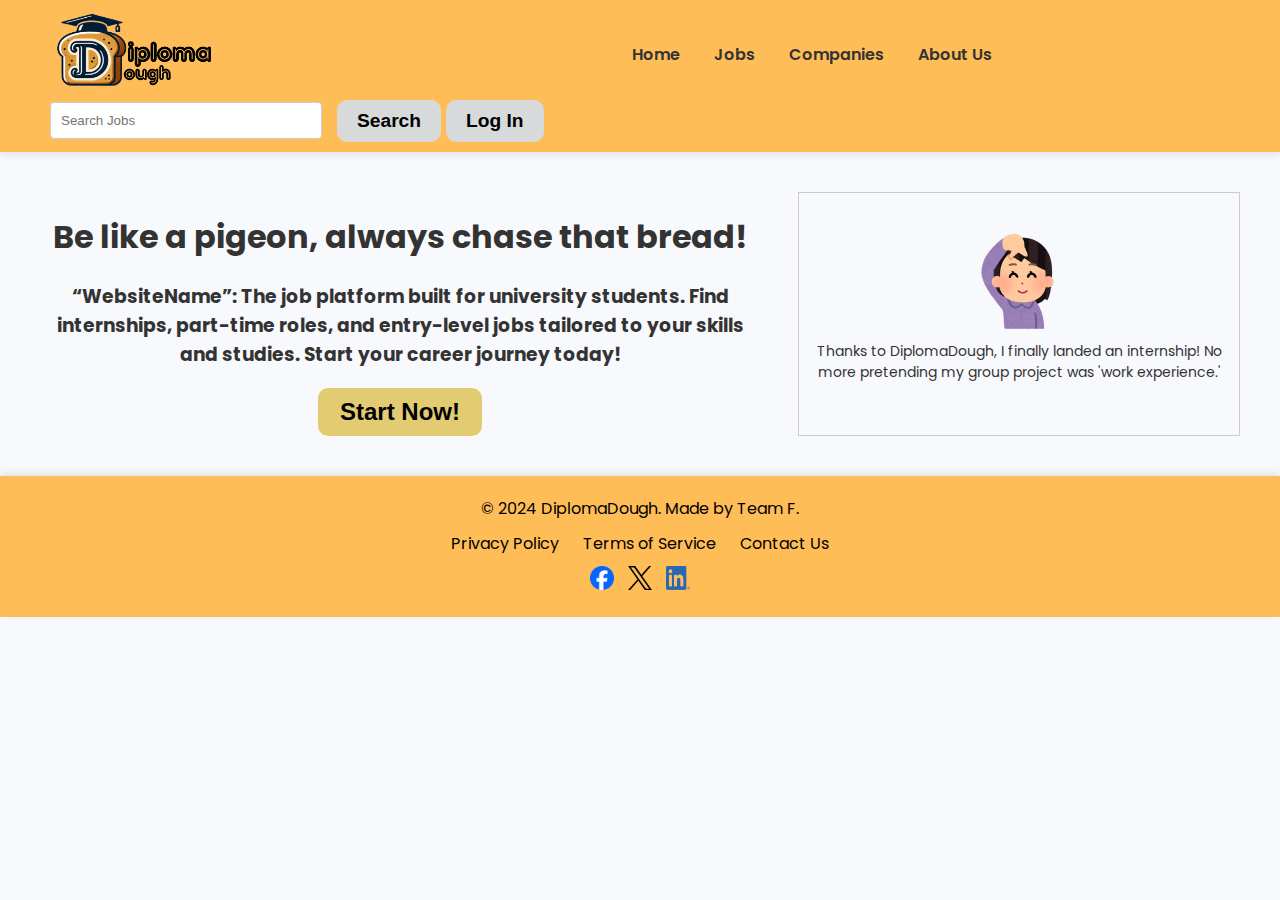
<file: PBL4Project2024f-main-2/index.html>
<!DOCTYPE html>
<html lang="en">
<head>
  <meta charset="UTF-8">
  <title>JobPortal - Job Listings</title>
  <link href="https://fonts.googleapis.com/css2?family=Poppins:wght@300;400;600&display=swap" rel="stylesheet">
  <link rel="stylesheet" href="CSS/jobs.css">
  <!-- header -->
</head>
<body>
  <header>
    <div class="logo">
      <a href="index.html"><img src="IMG/logo.png" alt="Logo"></a>
    </div>
    </div>
    <nav id="nav-menu">
      <ul class="nav-links">
        <li><a href="index.html">Home</a></li>
        <li><a href="jobs.html">Jobs</a></li>
        <li><a href="companies.html">Companies</a></li>
        <li><a href="aboutus.html">About Us</a></li>
      </ul>
    </nav>
    <div class="header-actions">
      <input type="text" id="search-input" placeholder="Search Jobs">
      <button class="search-btn" onclick="searchJobs()">Search</button>
      <a href="login.html"><button class="login-btn">Log In</button></a>
    </div>
    <div class="hamburger" onclick="toggleMenu()">
      <div></div>
      <div></div>
      <div></div>
    </div>
  </header>

  <!-- Main Content -->
  <link rel="stylesheet" href="CSS/index.css">
  <section class="main-content"> 
    <div class="main-content-wrapper"> 
      <div class="text-content"> 
        <h1>Be like a pigeon, always chase that bread!</h1> 
        <h3>“WebsiteName”: The job platform built for university students. Find internships, part-time roles, and entry-level jobs tailored to your skills and studies. Start your career journey today!</h3> 
        <button type="button" class="start-now-btn">Start Now!</button>
      </div> 
      <div class="image-content"> 
        <!-- Right side image here --> 
        <img src="images/index_people.png" alt="Example Image">
        <p class="testimonial">Thanks to DiplomaDough, I finally landed an internship! No more pretending my group project was 'work experience.'</p>
      </div> 
    </div> 
  </section>

  <!-- Footer -->
  <footer class="footer">
    <p>&copy; 2024 DiplomaDough. Made by Team F.</p>
    <ul class="footer-links">
      <li><a href="#">Privacy Policy</a></li>
      <li><a href="#">Terms of Service</a></li>
      <li><a href="#">Contact Us</a></li>
    </ul>
    <div class="social-media">
      <a href="#"><img src="images/facebook-icon.png" alt="Facebook"></a>
      <a href="#"><img src="images/twitter-icon.png" alt="Twitter"></a>
      <a href="#"><img src="images/linkedin-icon.png" alt="LinkedIn"></a>
    </div>
  </footer>

  <!-- Scripts -->
  <script src="JS/scripts.js"></script>
</body>
</html>
</file>
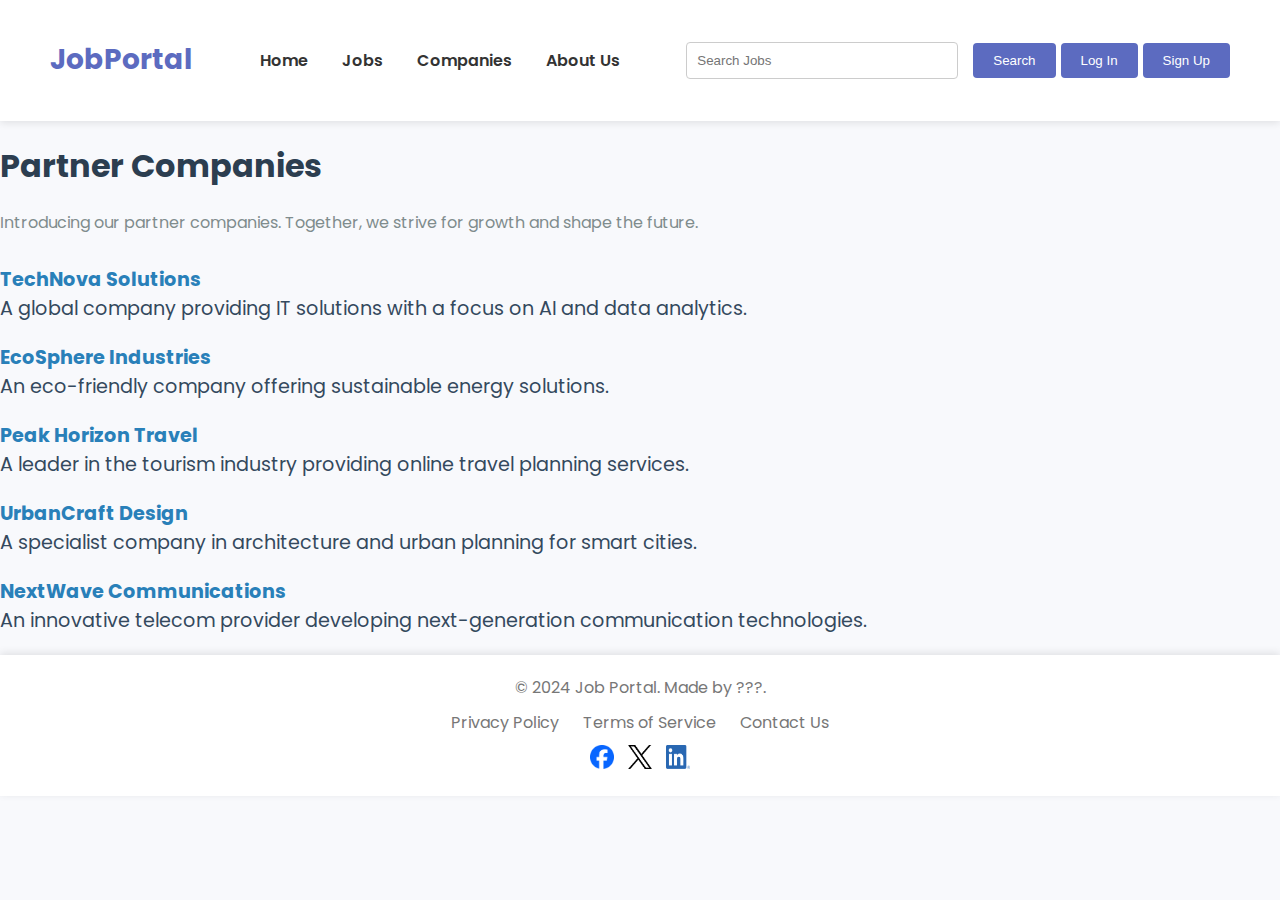
<file: companies.html>
<!DOCTYPE html>
<html lang="en">
<head>
  <meta charset="UTF-8">
  <title>JobPortal - Home</title>
  <link href="https://fonts.googleapis.com/css2?family=Poppins:wght@300;400;600&display=swap" rel="stylesheet">
  <link rel="stylesheet" href="CSS/styles.css">
</head>
<body>
  <!-- Header -->
  <header>
    <h1><a href="index.html">JobPortal</a></h1>
    <nav id="nav-menu">
      <ul class="nav-links">
        <li><a href="index.html">Home</a></li>
        <li><a href="jobs.html">Jobs</a></li>
        <li><a href="companies.html">Companies</a></li>
        <li><a href="aboutus.html">About Us</a></li>
      </ul>
    </nav>
    <div class="header-actions">
      <input type="text" id="search-input" placeholder="Search Jobs">
      <button class="search-btn" onclick="searchJobs()">Search</button>
      <a href="login.html"><button class="login-btn">Log In</button></a>
      <a href="signup.html"><button class="signup-btn">Sign Up</button></a>
    </div>
    <div class="hamburger" onclick="toggleMenu()">
      <div></div>
      <div></div>
      <div></div>
    </div>
  </header>

  <!-- Main Content -->
  <!DOCTYPE html>
<html lang="en">
<head>
    <meta charset="UTF-8">
    <meta name="viewport" content="width=device-width, initial-scale=1.0">
    <title>Partner Companies</title>
    <link rel="stylesheet" href="CSS/companies.css"> <!-- CSSファイルをリンク -->
</head>
<body>
    <h1>Partner Companies</h1>
    <p>Introducing our partner companies. Together, we strive for growth and shape the future.</p>
    <ul class="partner-list">
        <li class="partner-item"><strong>TechNova Solutions</strong><br>A global company providing IT solutions with a focus on AI and data analytics.</li>
        <li class="partner-item"><strong>EcoSphere Industries</strong><br>An eco-friendly company offering sustainable energy solutions.</li>
        <li class="partner-item"><strong>Peak Horizon Travel</strong><br>A leader in the tourism industry providing online travel planning services.</li>
        <li class="partner-item"><strong>UrbanCraft Design</strong><br>A specialist company in architecture and urban planning for smart cities.</li>
        <li class="partner-item"><strong>NextWave Communications</strong><br>An innovative telecom provider developing next-generation communication technologies.</li>
    </ul>
</body>
</html>
    <!-- Job cards will be inserted here by JavaScript -->
  </section>

  <!-- Footer -->
  <footer class="footer">
    <p>&copy; 2024 Job Portal. Made by ???.</p>
    <ul class="footer-links">
      <li><a href="#">Privacy Policy</a></li>
      <li><a href="#">Terms of Service</a></li>
      <li><a href="#">Contact Us</a></li>
    </ul>
    <div class="social-media">
      <a href="#"><img src="images/facebook-icon.png" alt="Facebook"></a>
      <a href="#"><img src="images/twitter-icon.png" alt="Twitter"></a>
      <a href="#"><img src="images/linkedin-icon.png" alt="LinkedIn"></a>
    </div>
  </footer>

  <!-- Scripts -->
  <script src="JS/scripts.js"></script>
</body>
</html>
</file>
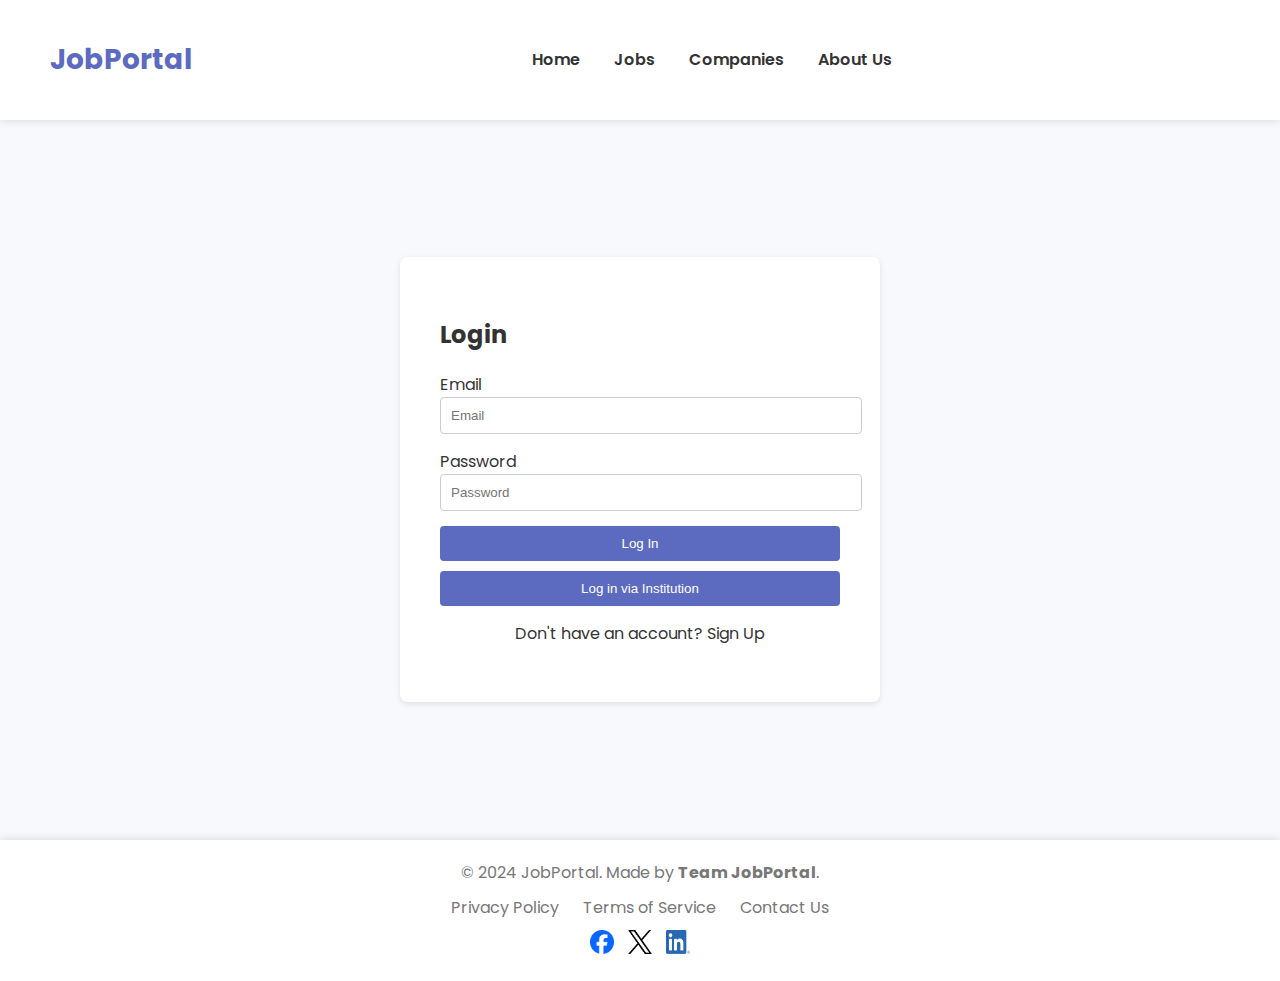
<file: login.html>
<!DOCTYPE html>
<html lang="en">
<head>
  <meta charset="UTF-8">
  <title>JobPortal - Login</title>
  <!-- Ensures proper rendering and touch zooming on mobile devices -->
  <meta name="viewport" content="width=device-width, initial-scale=1.0">
  <!-- Google Fonts -->
  <link
          href="https://fonts.googleapis.com/css2?family=Poppins:wght@300;400;600&display=swap"
          rel="stylesheet"
  >
  <!-- Main CSS -->
  <link rel="stylesheet" href="CSS/styles.css">

  <!-- Inline CSS snippet: You can move this into your .css file if desired -->
  <style>
    /* Add margin-top to the second button */
    .auth-form button + button {
      margin-top: 10px; /* Adjust as needed */
    }
  </style>
</head>
<body>
<!-- Header -->
<header>
  <h1><a href="index.html">JobPortal</a></h1>
  <nav id="nav-menu">
    <ul class="nav-links">
      <li><a href="index.html">Home</a></li>
      <li><a href="jobs.html">Jobs</a></li>
      <li><a href="companies.html">Companies</a></li>
      <li><a href="aboutus.html">About Us</a></li>
    </ul>
  </nav>
  <!-- Hamburger icon for mobile -->
  <div class="hamburger" onclick="toggleMenu()">
    <div></div>
    <div></div>
    <div></div>
  </div>
</header>

<!-- Main Content -->
<div class="auth-container">
  <form class="auth-form" onsubmit="return validateLoginForm()" aria-label="Login Form">
    <h2>Login</h2>

    <!-- Email Field -->
    <label for="login-email" class="visually-hidden">Email</label>
    <input
            type="email"
            id="login-email"
            name="email"
            placeholder="Email"
            required
            aria-required="true"
    >

    <!-- Password Field -->
    <label for="login-password" class="visually-hidden">Password</label>
    <input
            type="password"
            id="login-password"
            name="password"
            placeholder="Password"
            required
            aria-required="true"
    >

    <!-- Log In Button -->
    <button type="submit" class="auth-btn">Log In</button>

    <button
            type="button"
            class="auth-btn institution-btn"
            onclick="logInWithInstitution()"
    >
      Log in via Institution
    </button>

    <p>Don't have an account? <a href="signup.html">Sign Up</a></p>
  </form>
</div>

<!-- Footer -->
<footer class="footer">
  <p>&copy; 2024 JobPortal. Made by <strong>Team JobPortal</strong>.</p>
  <ul class="footer-links">
    <li><a href="#">Privacy Policy</a></li>
    <li><a href="#">Terms of Service</a></li>
    <li><a href="#">Contact Us</a></li>
  </ul>
  <div class="social-media">
    <a href="#"><img src="images/facebook-icon.png" alt="Facebook"></a>
    <a href="#"><img src="images/twitter-icon.png" alt="Twitter"></a>
    <a href="#"><img src="images/linkedin-icon.png" alt="LinkedIn"></a>
  </div>
</footer>

<!-- Scripts -->
<script src="JS/scripts.js"></script>
<script>
  // Example placeholder function:
  function signInWithInstitution() {
    alert('Redirecting to institution-based login (SSO, etc.).');
    // TODO: Replace with your real SSO / institution login process
  }
</script>
</body>
</html>
</file>
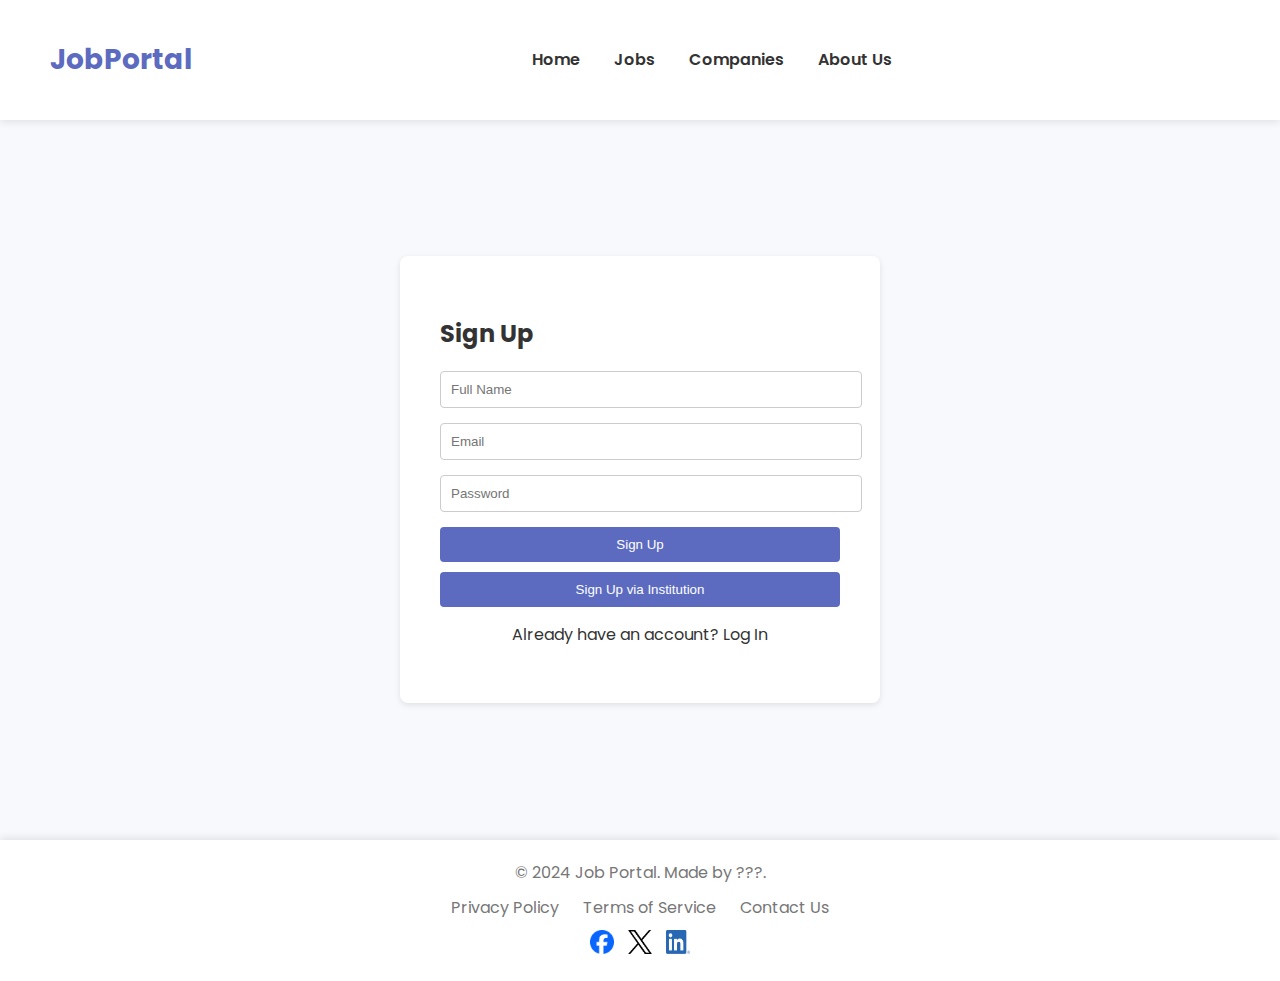
<file: signup.html>
<!DOCTYPE html>
<html lang="en">
<head>
  <meta charset="UTF-8">
  <title>JobPortal - Sign Up</title>
  <!-- Google Fonts -->
  <link
          href="https://fonts.googleapis.com/css2?family=Poppins:wght@300;400;600&display=swap"
          rel="stylesheet"
  >
  <!-- Main CSS -->
  <link rel="stylesheet" href="CSS/styles.css">

  <!-- Inline Style for extra button spacing; can be moved to styles.css -->
  <style>
    .auth-form button + button {
      margin-top: 10px; /* Add some spacing between the two buttons */
    }
  </style>
</head>
<body>
<!-- Header -->
<header>
  <h1><a href="index.html">JobPortal</a></h1>
  <nav id="nav-menu">
    <ul class="nav-links">
      <li><a href="index.html">Home</a></li>
      <li><a href="jobs.html">Jobs</a></li>
      <li><a href="companies.html">Companies</a></li>
      <li><a href="aboutus.html">About Us</a></li>
    </ul>
  </nav>
  <div class="hamburger" onclick="toggleMenu()">
    <div></div>
    <div></div>
    <div></div>
  </div>
</header>

<!-- Main Content -->
<div class="auth-container">
  <form class="auth-form" onsubmit="return validateSignupForm()" aria-label="Sign Up Form">
    <h2>Sign Up</h2>
    <input type="text" placeholder="Full Name" required>
    <input type="email" placeholder="Email" required>
    <input type="password" placeholder="Password" required>

    <!-- Standard Sign Up Button -->
    <button type="submit" class="auth-btn">Sign Up</button>

    <!-- NEW: Sign Up via Institution Button -->
    <button
            type="button"
            class="auth-btn institution-btn"
            onclick="signUpWithInstitution()"
    >
      Sign Up via Institution
    </button>

    <p>Already have an account? <a href="login.html">Log In</a></p>
  </form>
</div>

<!-- Footer -->
<footer class="footer">
  <p>&copy; 2024 Job Portal. Made by ???.</p>
  <ul class="footer-links">
    <li><a href="#">Privacy Policy</a></li>
    <li><a href="#">Terms of Service</a></li>
    <li><a href="#">Contact Us</a></li>
  </ul>
  <div class="social-media">
    <a href="#"><img src="images/facebook-icon.png" alt="Facebook"></a>
    <a href="#"><img src="images/twitter-icon.png" alt="Twitter"></a>
    <a href="#"><img src="images/linkedin-icon.png" alt="LinkedIn"></a>
  </div>
</footer>

<!-- Scripts -->
<script src="JS/scripts.js"></script>
<script>
  // Placeholder function. Replace with your institution-based logic.
  function signUpWithInstitution() {
    alert('Redirecting to institution-based signup process.');
    // For real usage, redirect or handle an SSO-based sign-up here.
  }
</script>
</body>
</html>
</file>
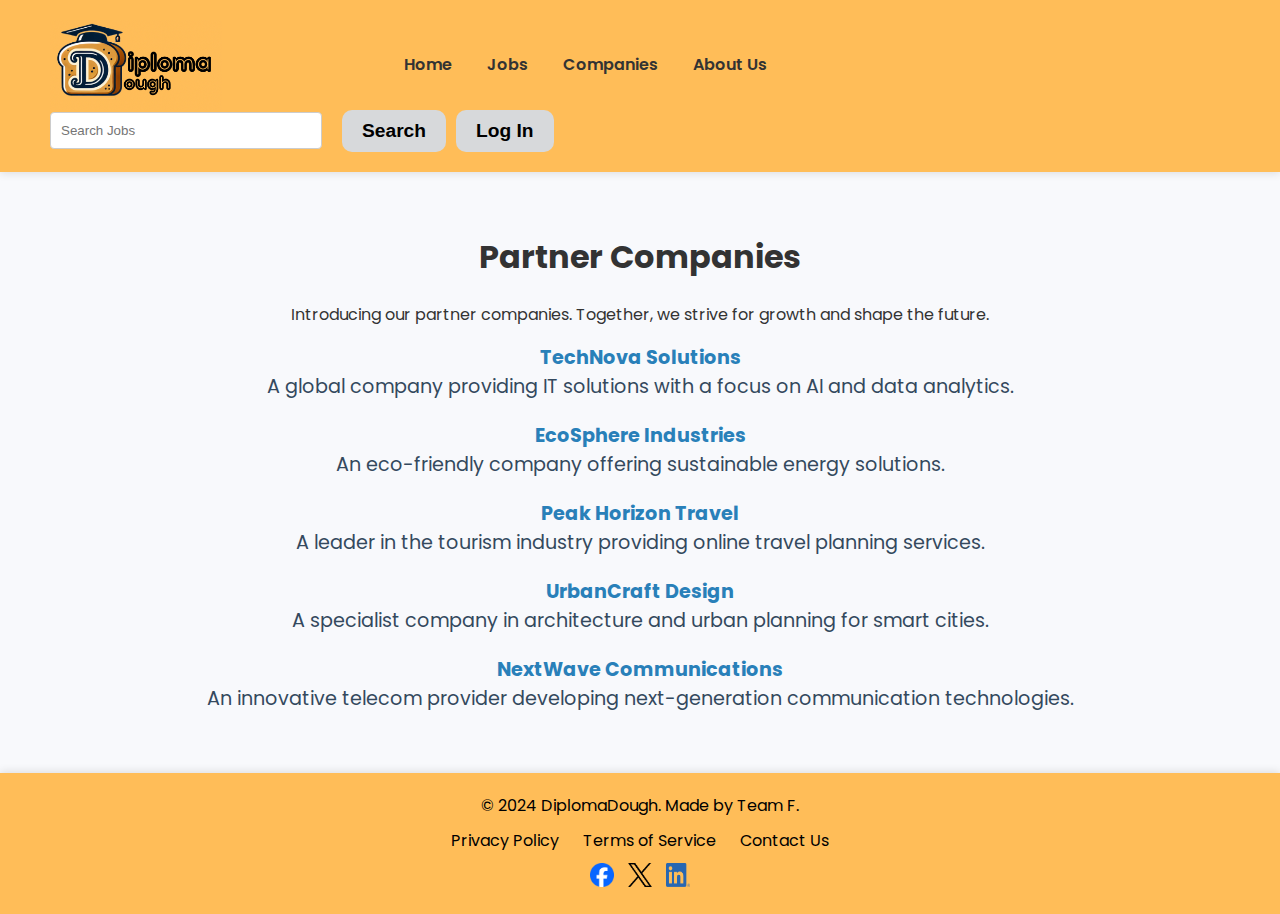
<file: PBL4Project2024f-main-2/companies.html>
<!DOCTYPE html>
<html lang="en">
<head>
  <meta charset="UTF-8">
  <title>JobPortal - Partner Companies</title>
  <link href="https://fonts.googleapis.com/css2?family=Poppins:wght@300;400;600&display=swap" rel="stylesheet">
  <link rel="stylesheet" href="CSS/companies.css">
</head>
<body>
  <header>
    <div class="logo">
      <a href="index.html"><img src="IMG/logo.png" alt="Logo"></a>
    </div>
    <nav id="nav-menu">
      <ul class="nav-links">
        <li><a href="index.html">Home</a></li>
        <li><a href="jobs.html">Jobs</a></li>
        <li><a href="companies.html">Companies</a></li>
        <li><a href="aboutus.html">About Us</a></li>
      </ul>
    </nav>
    <div class="header-actions">
      <input type="text" id="search-input" placeholder="Search Jobs">
      <button class="search-btn" onclick="searchJobs()">Search</button>
      <a href="login.html"><button class="login-btn">Log In</button></a>
    </div>
    <div class="hamburger" onclick="toggleMenu()">
      <div></div>
      <div></div>
      <div></div>
    </div>
  </header>

  <!-- Main Content -->
  <main>
    <h1>Partner Companies</h1>
    <p>Introducing our partner companies. Together, we strive for growth and shape the future.</p>
    <ul class="partner-list">
      <li class="partner-item"><strong>TechNova Solutions</strong><br>A global company providing IT solutions with a focus on AI and data analytics.</li>
      <li class="partner-item"><strong>EcoSphere Industries</strong><br>An eco-friendly company offering sustainable energy solutions.</li>
      <li class="partner-item"><strong>Peak Horizon Travel</strong><br>A leader in the tourism industry providing online travel planning services.</li>
      <li class="partner-item"><strong>UrbanCraft Design</strong><br>A specialist company in architecture and urban planning for smart cities.</li>
      <li class="partner-item"><strong>NextWave Communications</strong><br>An innovative telecom provider developing next-generation communication technologies.</li>
    </ul>
  </main>

  <!-- Footer -->
  <footer class="footer">
    <p>&copy; 2024 DiplomaDough. Made by Team F.</p>
    <ul class="footer-links">
      <li><a href="#">Privacy Policy</a></li>
      <li><a href="#">Terms of Service</a></li>
      <li><a href="#">Contact Us</a></li>
    </ul>
    <div class="social-media">
      <a href="#"><img src="images/facebook-icon.png" alt="Facebook"></a>
      <a href="#"><img src="images/twitter-icon.png" alt="Twitter"></a>
      <a href="#"><img src="images/linkedin-icon.png" alt="LinkedIn"></a>
    </div>
  </footer>

  <!-- Scripts -->
  <script src="JS/scripts.js"></script>
</body>
</html>
</file>
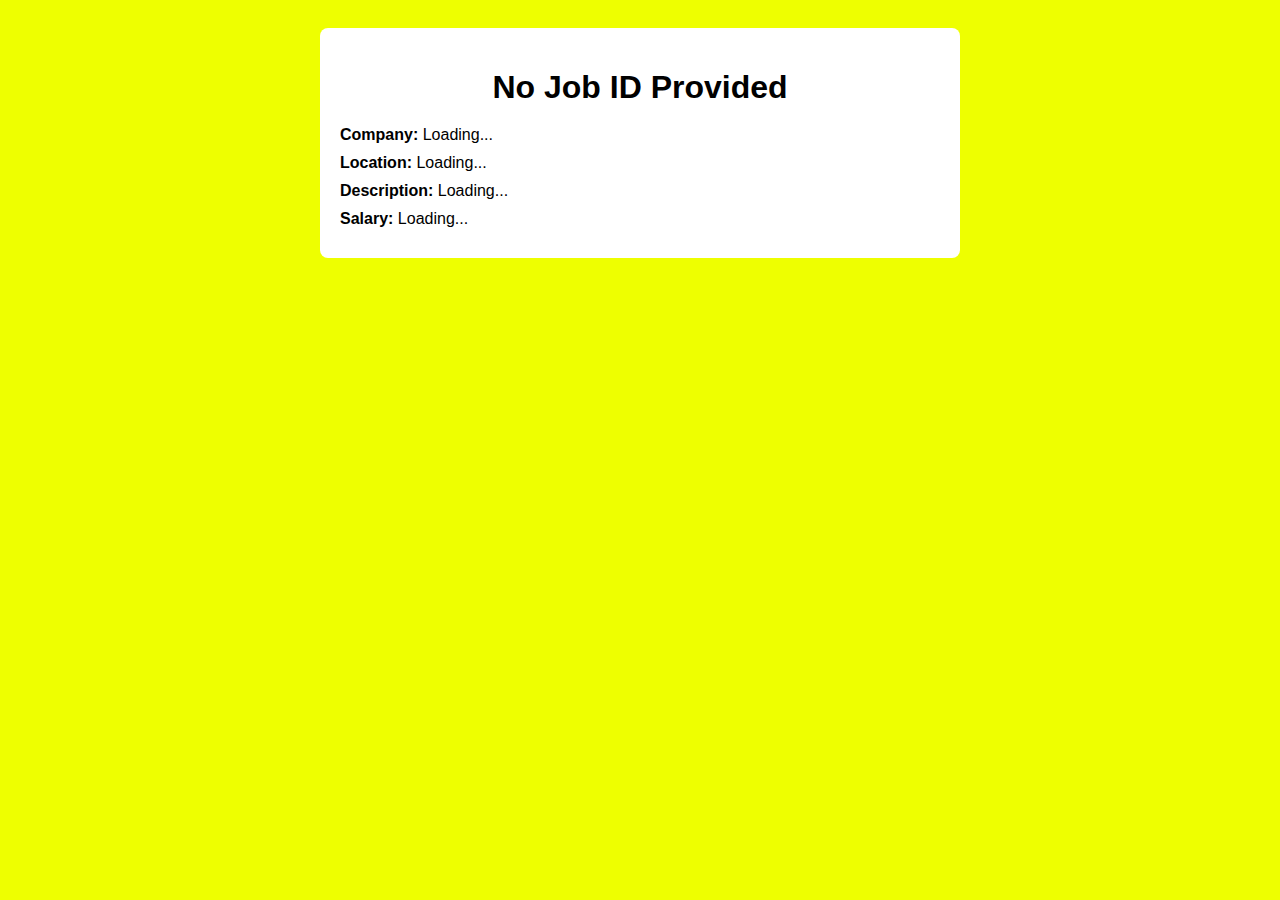
<file: PBL4Project2024f-main-2/job-details.html>
<!DOCTYPE html>
<html lang="en">
<head>
  <meta charset="UTF-8">
  <meta name="viewport" content="width=device-width, initial-scale=1.0">
  <title>Job Details</title>
  <style>
    body {
      font-family: 'Poppins', sans-serif;
      background-color: #eeff00;
      padding: 20px;
    }

    .job-details {
      background: #fff;
      padding: 20px;
      border-radius: 8px;
      max-width: 600px;
      margin: 0 auto;
    }

    h1 {
      text-align: center;
      margin-bottom: 20px;
    }

    .job-item {
      margin-bottom: 10px;
    }

    .label {
      font-weight: bold;
    }
  </style>
</head>
<body>
  <div class="job-details">
    <h1 id="jobTitle">Loading...</h1>
    <div class="job-item">
      <span class="label">Company:</span> <span id="company">Loading...</span>
    </div>
    <div class="job-item">
      <span class="label">Location:</span> <span id="location">Loading...</span>
    </div>
    <div class="job-item">
      <span class="label">Description:</span> <span id="description">Loading...</span>
    </div>
    <div class="job-item">
      <span class="label">Salary:</span> <span id="salary">Loading...</span>
    </div>
  </div>

  <script>
    // Placeholder job data
    const jobs = [
      { id: 1, title: "Web Developer", company: "Example Corp", location: "Remote", description: "Developing front-end for web apps.", salary: "$60,000 - $80,000" },
      { id: 2, title: "Graphic Designer", company: "Creative Inc", location: "New York", description: "Designing banners and marketing material.", salary: "$50,000 - $70,000" },
      { id: 3, title: "Data Analyst", company: "DataWorks", location: "San Francisco", description: "Analyzing complex datasets.", salary: "$70,000 - $90,000" }
    ];

    function getJobIdFromUrl() {
      const urlParams = new URLSearchParams(window.location.search);
      return urlParams.get('id');
    }

    function loadJobDetails() {
      const jobId = parseInt(getJobIdFromUrl(), 10);
      if (jobId) {
        const job = jobs.find(j => j.id === jobId);
        if (job) {
          document.getElementById('jobTitle').textContent = job.title;
          document.getElementById('company').textContent = job.company;
          document.getElementById('location').textContent = job.location;
          document.getElementById('description').textContent = job.description;
          document.getElementById('salary').textContent = job.salary;
        } else {
          document.getElementById('jobTitle').textContent = "Job Not Found";
        }
      } else {
        document.getElementById('jobTitle').textContent = "No Job ID Provided";
      }
    }

    // Run on page load
    window.onload = loadJobDetails;
  </script>
</body>
</html>
</file>
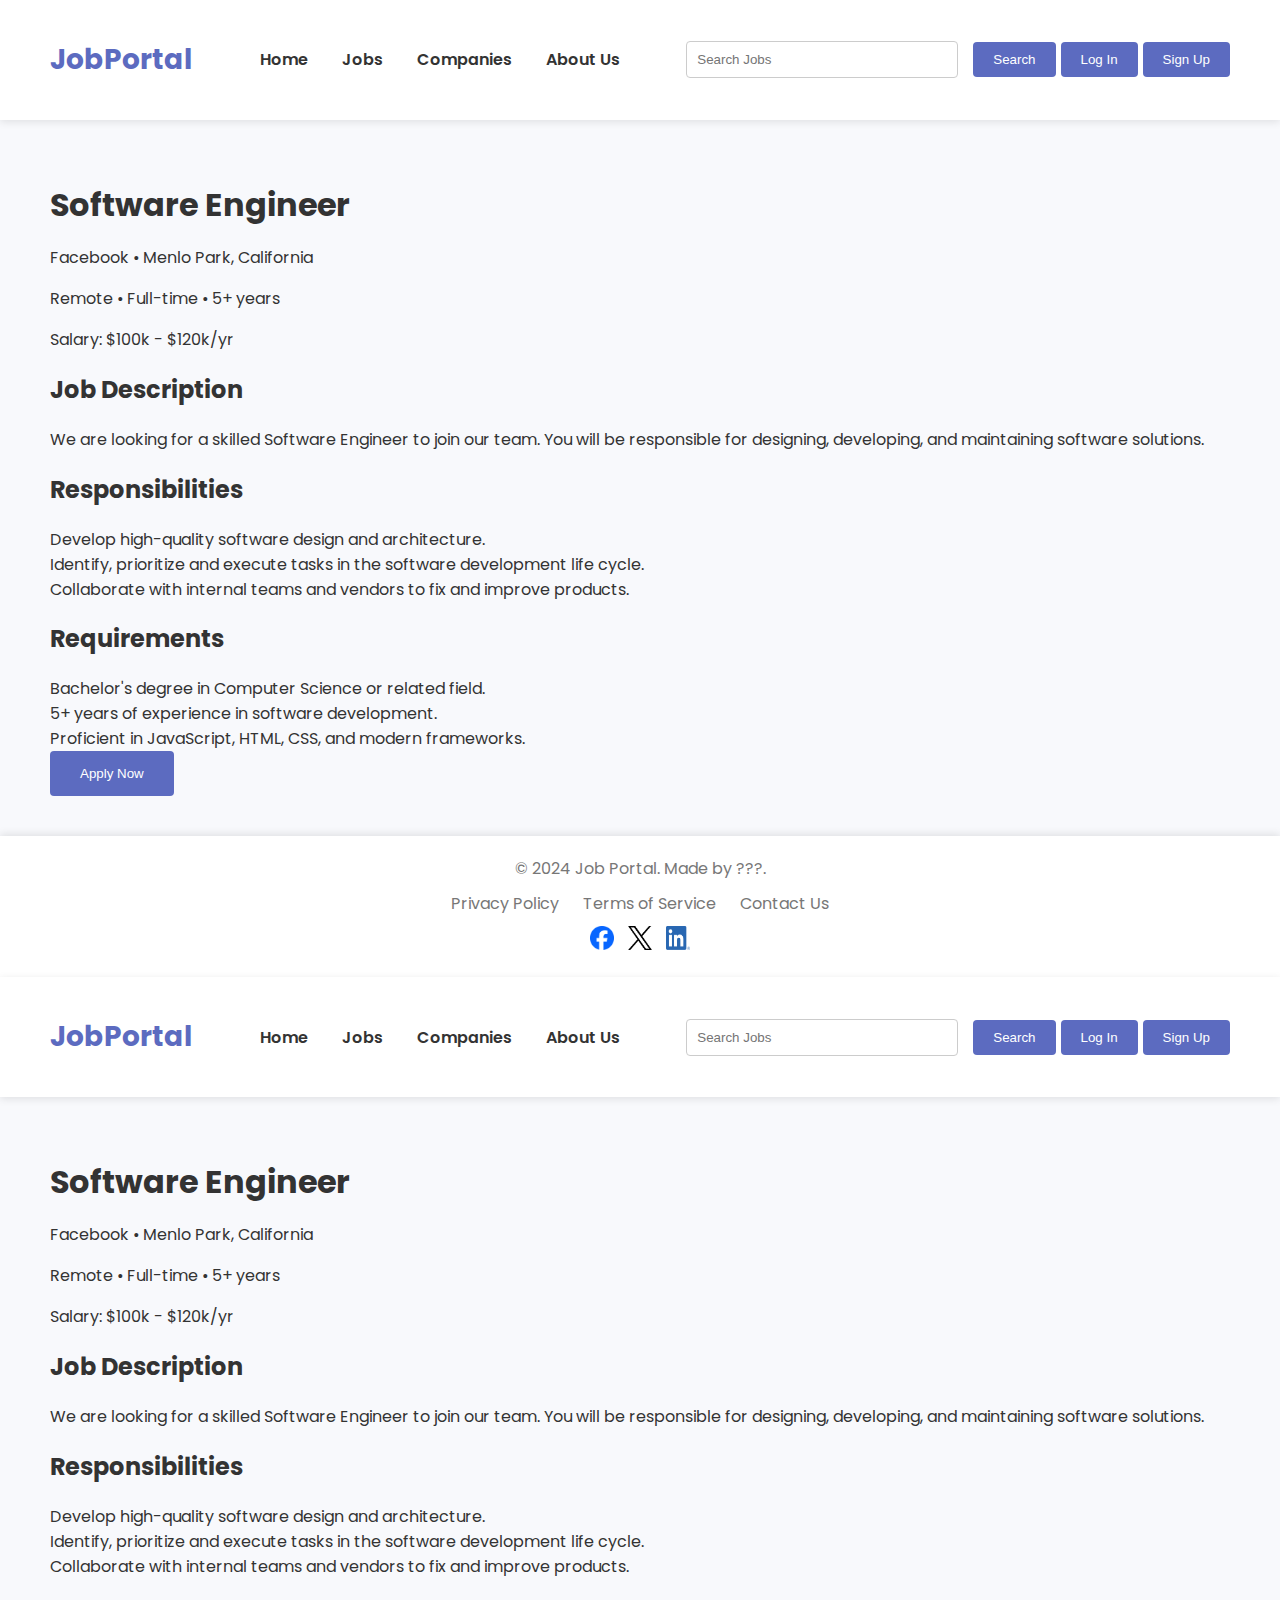
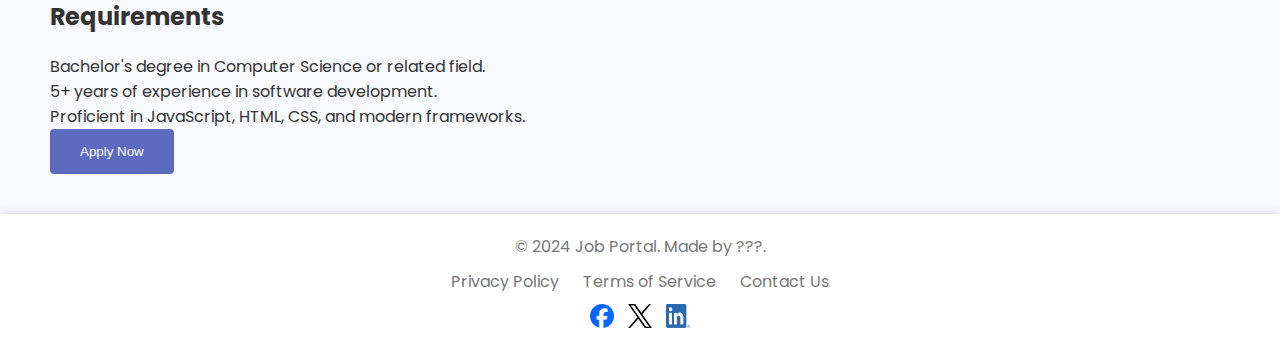
<file: PBL4Project2024f-main-2/job_details.html>
<!DOCTYPE html>
<html lang="en">
<head>
  <meta charset="UTF-8">
  <title>JobPortal - Job Details</title>
  <link href="https://fonts.googleapis.com/css2?family=Poppins:wght@300;400;600&display=swap" rel="stylesheet">
  <link rel="stylesheet" href="CSS/styles.css">
</head>
<body>
  <!-- Header -->
  <header>
    <h1><a href="index.html">JobPortal</a></h1>
    <nav id="nav-menu">
      <ul class="nav-links">
        <li><a href="index.html">Home</a></li>
        <li><a href="jobs.html">Jobs</a></li>
        <li><a href="companies.html">Companies</a></li>
        <li><a href="aboutus.html">About Us</a></li>
      </ul>
    </nav>
    <div class="header-actions">
      <input type="text" id="search-input" placeholder="Search Jobs">
      <button class="search-btn" onclick="searchJobs()">Search</button>
      <a href="login.html"><button class="login-btn">Log In</button></a>
      <a href="signup.html"><button class="signup-btn">Sign Up</button></a>
    </div>
    <div class="hamburger" onclick="toggleMenu()">
      <div></div>
      <div></div>
      <div></div>
    </div>
  </header>

  <!-- Main Content -->
  <section class="job-details">
    <h1>Software Engineer</h1>
    <p>Facebook • Menlo Park, California</p>
    <p>Remote • Full-time • 5+ years</p>
    <p>Salary: $100k - $120k/yr</p>
    <h2>Job Description</h2>
    <p>
      We are looking for a skilled Software Engineer to join our team. You will be responsible for designing, developing, and maintaining software solutions.
    </p>
    <h2>Responsibilities</h2>
    <ul>
      <li>Develop high-quality software design and architecture.</li>
      <li>Identify, prioritize and execute tasks in the software development life cycle.</li>
      <li>Collaborate with internal teams and vendors to fix and improve products.</li>
    </ul>
    <h2>Requirements</h2>
    <ul>
      <li>Bachelor's degree in Computer Science or related field.</li>
      <li>5+ years of experience in software development.</li>
      <li>Proficient in JavaScript, HTML, CSS, and modern frameworks.</li>
    </ul>
    <button class="apply-btn">Apply Now</button>
  </section>

  <!-- Footer -->
  <footer class="footer">
    <p>&copy; 2024 Job Portal. Made by ???.</p>
    <ul class="footer-links">
      <li><a href="#">Privacy Policy</a></li>
      <li><a href="#">Terms of Service</a></li>
      <li><a href="#">Contact Us</a></li>
    </ul>
    <div class="social-media">
      <a href="#"><img src="images/facebook-icon.png" alt="Facebook"></a>
      <a href="#"><img src="images/twitter-icon.png" alt="Twitter"></a>
      <a href="#"><img src="images/linkedin-icon.png" alt="LinkedIn"></a>
    </div>
  </footer>

  <!-- Scripts -->
  <script src="JS/scripts.js"></script>
</body>
</html>
<!DOCTYPE html>
<html lang="en">
<head>
  <meta charset="UTF-8">
  <title>JobPortal - Job Details</title>
  <link href="https://fonts.googleapis.com/css2?family=Poppins:wght@300;400;600&display=swap" rel="stylesheet">
  <link rel="stylesheet" href="CSS/styles.css">
</head>
<body>
  <!-- Header -->
  <header>
    <h1><a href="index.html">JobPortal</a></h1>
    <nav id="nav-menu">
      <ul class="nav-links">
        <li><a href="index.html">Home</a></li>
        <li><a href="jobs.html">Jobs</a></li>
        <li><a href="#">Companies</a></li>
        <li><a href="#">About Us</a></li>
      </ul>
    </nav>
    <div class="header-actions">
      <input type="text" id="search-input" placeholder="Search Jobs">
      <button class="search-btn" onclick="searchJobs()">Search</button>
      <a href="login.html"><button class="login-btn">Log In</button></a>
      <a href="signup.html"><button class="signup-btn">Sign Up</button></a>
    </div>
    <div class="hamburger" onclick="toggleMenu()">
      <div></div>
      <div></div>
      <div></div>
    </div>
  </header>

  <!-- Main Content -->
  <section class="job-details">
    <h1>Software Engineer</h1>
    <p>Facebook • Menlo Park, California</p>
    <p>Remote • Full-time • 5+ years</p>
    <p>Salary: $100k - $120k/yr</p>
    <h2>Job Description</h2>
    <p>
      We are looking for a skilled Software Engineer to join our team. You will be responsible for designing, developing, and maintaining software solutions.
    </p>
    <h2>Responsibilities</h2>
    <ul>
      <li>Develop high-quality software design and architecture.</li>
      <li>Identify, prioritize and execute tasks in the software development life cycle.</li>
      <li>Collaborate with internal teams and vendors to fix and improve products.</li>
    </ul>
    <h2>Requirements</h2>
    <ul>
      <li>Bachelor's degree in Computer Science or related field.</li>
      <li>5+ years of experience in software development.</li>
      <li>Proficient in JavaScript, HTML, CSS, and modern frameworks.</li>
    </ul>
    <button class="apply-btn">Apply Now</button>
  </section>

  <!-- Footer -->
  <footer class="footer">
    <p>&copy; 2024 Job Portal. Made by ???.</p>
    <ul class="footer-links">
      <li><a href="#">Privacy Policy</a></li>
      <li><a href="#">Terms of Service</a></li>
      <li><a href="#">Contact Us</a></li>
    </ul>
    <div class="social-media">
      <a href="#"><img src="images/facebook-icon.png" alt="Facebook"></a>
      <a href="#"><img src="images/twitter-icon.png" alt="Twitter"></a>
      <a href="#"><img src="images/linkedin-icon.png" alt="LinkedIn"></a>
    </div>
  </footer>

  <!-- Scripts -->
  <script src="JS/scripts.js"></script>
</body>
</html>
</file>
<file: PBL4Project2024f-main-2/CSS/jobs.css>
/* styles.css */

/* General Styles */
body {
    font-family: 'Poppins', sans-serif;
    background-color: #f8f9fc;
    margin: 0;
    padding: 0;
    color: #333;
  }
  
  a {
    text-decoration: none;
    color: inherit;
  }
  
  ul {
    list-style: none;
    padding: 0;
    margin: 0;
  }
  
  /* Header Styles */
  header {
    display: flex;
    align-items: center;
    justify-content: space-between;
    padding: 10px 50px;
    background-color: #ffbd58;
    flex-wrap: wrap;
    box-shadow: 0 2px 8px rgba(0, 0, 0, 0.1);
}

.logo img {
  width: 50%; 
  height: auto;
  margin-right: 10px; /* Add spacing between the logo and the header text */
  display: block;
}

.logo {
  display: flex;
  align-items: center;
}
  
  header h1 {
    font-size: 28px;
    color: #5c6bc0;
  }
  
  nav {
    flex-grow: 1;
    text-align: center;
  }
  
  .nav-links li {
    display: inline-block;
    margin: 0 15px;
  }
  
  .nav-links a {
    font-weight: 600;
    color: #333;
  }
  
  .header-actions {
    display: flex;
    align-items: center;
  }
  
  .header-actions input[type="text"] {
    padding: 10px;
    width: 250px;
    border: 1px solid #ccc;
    border-radius: 4px;
    margin-right: 10px;
  }
  
  .search-btn,
  .login-btn,
  .signup-btn {
    padding: 10px 20px;
    background-color: #d7d9db;
    color: black;
    font-weight: bold;
    font-size: larger;
    border: none;
    border-radius: 10px;
    cursor: pointer;
    margin-left: 5px;
  }
  
  .hamburger {
    display: none;
    flex-direction: column;
    cursor: pointer;
  }
  
  .hamburger div {
    width: 25px;
    height: 3px;
    background-color: #333;
    margin: 4px;
  }
  
  /* Job Listings Styles */
  .job-listings {
    display: grid;
    grid-template-columns: repeat(auto-fill, minmax(300px, 1fr));
    gap: 20px;
    padding: 20px 50px;
  }
  
  .job-card {
    display: flex;
    flex-direction: column;
    border: 1px solid #ddd;
    border-radius: 8px;
    overflow: hidden;
  }
  
  .job-top {
    background-color: #f6cd94; 
    color: black;
    padding: 20px;
  }
  
  .job-header {
    display: flex;
    align-items: center;
  }
  
  .job-logo {
    width: 40px;
    height: 40px;
    margin-right: 10px;
  }
  
  .job-top h2 {
    margin: 0;
    font-size: 1.5em;
  }
  
  .job-bottom {
    background-color: #f6f0e6; 
    padding: 10px;
    text-align: center;
  }
  
  .job-footer {
    background-color: #f6f0e6;
    padding: 10px;
    text-align: center;
    border-top: 1px solid #ddd;
    width: 100%;
    box-sizing: border-box;
  }
  
  .job-footer a {
    color: #5c6bc0;
    font-weight: bold;
    text-decoration: none;
  }
  
  .job-footer a:hover {
    color: rgb(138, 146, 255);
  }
  
  /* Job Details Styles */
  .job-details {
    padding: 40px 50px;
  }
  
  .job-details h1 {
    font-size: 32px;
    margin-bottom: 10px;
  }
  
  .job-details .apply-btn {
    padding: 15px 30px;
    background-color: #5c6bc0;
    color: white;
    border: none;
    border-radius: 4px;
    cursor: pointer;
  }
  
  /* Auth Form Styles */
  .auth-container {
    display: flex;
    justify-content: center;
    align-items: center;
    height: 80vh;
  }
  
  .auth-form {
    background-color: white;
    padding: 40px;
    border-radius: 8px;
    box-shadow: 0 2px 6px rgba(0, 0, 0, 0.1);
    width: 400px;
  }
  
  .auth-form h2 {
    margin-bottom: 20px;
  }
  
  .auth-form input {
    width: 100%;
    padding: 10px;
    margin-bottom: 15px;
    border: 1px solid #ccc;
    border-radius: 4px;
  }
  
  .auth-btn {
    width: 100%;
    padding: 10px;
    background-color: #5c6bc0;
    color: white;
    border: none;
    border-radius: 4px;
    cursor: pointer;
  }
  
  .auth-form p {
    text-align: center;
    margin-top: 15px;
  }
  
  /* Footer Styles */
  .footer {
    background-color: #ffbd58;
    text-align: center;
    padding: 20px 0;
    box-shadow: 0 -2px 8px rgba(0, 0, 0, 0.1);
  }
  
  .footer p {
    color: black;
    margin: 0;
  }
  
  .footer-links {
    margin-top: 10px;
  }
  
  .footer-links li {
    display: inline-block;
    margin: 0 10px;
  }
  
  .footer-links a {
    color: black;
  }
  
  .social-media {
    margin-top: 10px;
  }
  
  .social-media a {
    margin: 0 5px;
  }
  
  .social-media img {
    width: 24px;
    height: 24px;
  }
  
  /* Responsive Styles */
  @media (max-width: 768px) {
    header {
      flex-direction: column;
      align-items: flex-start;
    }
  
    .nav-links {
      display: none;
      flex-direction: column;
      width: 100%;
    }
  
    .nav-links li {
      margin: 10px 0;
    }
  
    .hamburger {
      display: flex;
    }
  
    .nav-links.active {
      display: flex;
    }
  
    .header-actions {
      flex-direction: column;
      align-items: flex-start;
    }
  
    .header-actions input[type="text"] {
      width: 100%;
      margin: 10px 0;
    }
  
    .job-listings {
      grid-template-columns: 1fr;
      padding: 20px;
    }
  }
  .job-tags {
    margin-top: 10px;
    display: flex;
    flex-wrap: wrap; /* Allows tags to wrap to the next line if they don't fit */
    gap: 8px; /* Adds spacing between tags */
  }
  
  .job-tag {
    display: inline-block;
    background-color: #f0f0f0;
    color: #333;
    border-radius: 8px; /* Rounded edges */
    padding: 8px 12px; /* Padding inside the square */
    font-size: 0.9em;
    text-align: center; /* Centers text inside the square */
    box-shadow: 0 2px 4px rgba(0, 0, 0, 0.1); /* Optional shadow for depth */
  }
  .job-header {
    display: flex;
    align-items: center;
    gap: 12px; /* Space between logo and title */
    margin-bottom: 10px;
  }
  
  .job-logo {
    width: 50px;
    height: 50px;
    object-fit: cover; /* Ensures the logo fits well inside the square */
    border-radius: 8px; /* Optional: Adds a subtle rounding to the logo */
  }
  .salary {
    display: inline-block;
    background-color: #e0f7fa; /* Light blue background */
    color: #00796b; /* Teal text color */
    border-radius: 8px; /* Rounded edges */
    padding: 8px 12px; /* Inner spacing */
    font-size: 1em;
    font-weight: bold; /* Emphasize salary */
    margin: 10px 0; /* Space around the salary box */
    box-shadow: 0 2px 4px rgba(0, 0, 0, 0.1); /* Optional shadow for depth */
  }
</file>
<file: PBL4Project2024f-main-2/CSS/index.css>
/* styles.css */

/* General Styles */
body {
    font-family: 'Poppins', sans-serif;
    background-color: #f8f9fc;
    margin: 0;
    padding: 0;
    color: #333;
  }
  
  a {
    text-decoration: none;
    color: inherit;
  }
  
  ul {
    list-style: none;
    padding: 0;
    margin: 0;
  }
  /* Main Content Styles */
  .main-content {
    padding: 40px;
    text-align: center;
  }
  
  .main-content-wrapper {
    display: flex;
    justify-content: space-between;
  }
  
  .text-content {
    width: 60%;
  }
  
  .image-content {
    width: 35%;
    border: 1px solid #ccc;
    height: 200px;
  }
  
   /* Header Styles */
   header {
    display: flex;
    align-items: center;
    justify-content: space-between;
    padding: 10px 50px;
    background-color: #ffbd58;
    flex-wrap: wrap;
    box-shadow: 0 2px 8px rgba(0, 0, 0, 0.1);
}

.logo img {
  width: 50%; 
  height: auto;
  margin-right: 10px; /* Add spacing between the logo and the header text */
  display: block;
}

.logo {
  display: flex;
  align-items: center;
}
  
  header h1 {
    font-size: 28px;
    color: #5c6bc0;
  }
  
  nav {
    flex-grow: 1;
    text-align: center;
  }
  
  .nav-links li {
    display: inline-block;
    margin: 0 15px;
  }
  
  .nav-links a {
    font-weight: 600;
    color: #333;
  }
  
  .header-actions {
    display: flex;
    align-items: center;
  }
  
  .header-actions input[type="text"] {
    padding: 10px;
    width: 250px;
    border: 1px solid #ccc;
    border-radius: 4px;
    margin-right: 10px;
  }
  
  .search-btn,
  .login-btn,
  .signup-btn {
    padding: 10px 20px;
    background-color: #d7d9db;
    color: black;
    font-weight: bold;
    font-size: larger;
    border: none;
    border-radius: 10px;
    cursor: pointer;
    margin-left: 5px;
  }
  
  .hamburger {
    display: none;
    flex-direction: column;
    cursor: pointer;
  }
  
  .hamburger div {
    width: 25px;
    height: 3px;
    background-color: #333;
    margin: 4px;
  }
  
 
  /* Footer Styles */
  .footer {
    background-color: #ffbd58;
    text-align: center;
    padding: 20px 0;
    box-shadow: 0 -2px 8px rgba(0, 0, 0, 0.1);
  }
  
  .footer p {
    color: black;
    margin: 0;
  }
  
  .footer-links {
    margin-top: 10px;
  }
  
  .footer-links li {
    display: inline-block;
    margin: 0 10px;
  }
  
  .footer-links a {
    color: black;
  }
  
  .social-media {
    margin-top: 10px;
  }
  
  .social-media a {
    margin: 0 5px;
  }
  
  .social-media img {
    width: 24px;
    height: 24px;
  }
/* Start Now! ボタンのスタイル */ 
  .start-now-btn { 
    padding: 10px 22px; /* ボタンのサイズを大きく */ 
    background-color: #e3cb72; /* オレンジ色に変更 */ 
    color: black; 
    font-weight: bold; 
    font-size: 1.5em; 
    border: none; 
    border-radius: 10px; 
    cursor: pointer; 
    transition: background-color 0.3s ease, 
    transform 0.3s ease; /* トランジション効果を追加 */ 
} 
/* ホバー時の効果 */ 
  .start-now-btn:hover { 
    background-color: #e3cb72; /* ホバー時の色を変更 */ 
    transform: scale(1.05); /* ボタンを少し拡大 */ 
}

/* Image Content Styles */ 
.image-content { 
    width: 35%; 
    border: 1px solid #ccc; 
    height: auto; /* 画像の高さを自動調整 */ 
    display: flex; 
    flex-direction: column; 
    justify-content: center; 
    align-items: center; 
    padding: 10px; /* パディングを追加して見栄えを良くする */ 
} 
.image-content img { 
    max-width: 100%; /* 画像の幅を親要素に合わせる */ 
    height: auto; /* 画像の高さを自動調整 */ 
    border-radius: 10px; /* 画像の角を丸くする（オプション） */ 
} 
.testimonial { 
    margin-top: 10px; 
    font-size: 14px; 
    color: #333; 
    text-align: center; 
}
</file>
<file: CSS/styles.css>
/* styles.css */

/* General Styles */
body {
  font-family: 'Poppins', sans-serif;
  background-color: #f8f9fc;
  margin: 0;
  padding: 0;
  color: #333;
}

a {
  text-decoration: none;
  color: inherit;
}

ul {
  list-style: none;
  padding: 0;
  margin: 0;
}

/* Header Styles */
header {
  background-color: #fff;
  padding: 20px 50px;
  display: flex;
  justify-content: space-between;
  align-items: center;
  flex-wrap: wrap;
  box-shadow: 0 2px 8px rgba(0, 0, 0, 0.1);
}

header h1 {
  font-size: 28px;
  color: #5c6bc0;
}

nav {
  flex-grow: 1;
  text-align: center;
}

.nav-links li {
  display: inline-block;
  margin: 0 15px;
}

.nav-links a {
  font-weight: 600;
  color: #333;
}

.header-actions {
  display: flex;
  align-items: center;
}

.header-actions input[type="text"] {
  padding: 10px;
  width: 250px;
  border: 1px solid #ccc;
  border-radius: 4px;
  margin-right: 10px;
}

.search-btn,
.login-btn,
.signup-btn {
  padding: 10px 20px;
  background-color: #5c6bc0;
  color: white;
  border: none;
  border-radius: 4px;
  cursor: pointer;
  margin-left: 5px;
}

.hamburger {
  display: none;
  flex-direction: column;
  cursor: pointer;
}

.hamburger div {
  width: 25px;
  height: 3px;
  background-color: #333;
  margin: 4px;
}

/* Job Listings Styles */
.job-listings {
  display: grid;
  grid-template-columns: repeat(auto-fill, minmax(300px, 1fr));
  gap: 20px;
  padding: 20px 50px;
}

.job-card {
  background-color: white;
  border-radius: 8px;
  padding: 15px;
  box-shadow: 0 2px 6px rgba(0, 0, 0, 0.1);
}

.job-card h2 {
  font-size: 18px;
  color: #333;
  margin: 0;
}

.job-card p {
  margin: 10px 0;
  color: #777;
}

.job-card a {
  display: inline-block;
  margin-top: 10px;
  color: #5c6bc0;
  font-weight: 600;
}

/* Job Details Styles */
.job-details {
  padding: 40px 50px;
}

.job-details h1 {
  font-size: 32px;
  margin-bottom: 10px;
}

.job-details .apply-btn {
  padding: 15px 30px;
  background-color: #5c6bc0;
  color: white;
  border: none;
  border-radius: 4px;
  cursor: pointer;
}

/* Auth Form Styles */
.auth-container {
  display: flex;
  justify-content: center;
  align-items: center;
  height: 80vh;
}

.auth-form {
  background-color: white;
  padding: 40px;
  border-radius: 8px;
  box-shadow: 0 2px 6px rgba(0, 0, 0, 0.1);
  width: 400px;
}

.auth-form h2 {
  margin-bottom: 20px;
}

.auth-form input {
  width: 100%;
  padding: 10px;
  margin-bottom: 15px;
  border: 1px solid #ccc;
  border-radius: 4px;
}

.auth-btn {
  width: 100%;
  padding: 10px;
  background-color: #5c6bc0;
  color: white;
  border: none;
  border-radius: 4px;
  cursor: pointer;
}

.auth-form p {
  text-align: center;
  margin-top: 15px;
}

/* Footer Styles */
.footer {
  background-color: #fff;
  text-align: center;
  padding: 20px 0;
  box-shadow: 0 -2px 8px rgba(0, 0, 0, 0.1);
}

.footer p {
  color: #777;
  margin: 0;
}

.footer-links {
  margin-top: 10px;
}

.footer-links li {
  display: inline-block;
  margin: 0 10px;
}

.footer-links a {
  color: #777;
}

.social-media {
  margin-top: 10px;
}

.social-media a {
  margin: 0 5px;
}

.social-media img {
  width: 24px;
  height: 24px;
}

/* Responsive Styles */
@media (max-width: 768px) {
  header {
    flex-direction: column;
    align-items: flex-start;
  }

  .nav-links {
    display: none;
    flex-direction: column;
    width: 100%;
  }

  .nav-links li {
    margin: 10px 0;
  }

  .hamburger {
    display: flex;
  }

  .nav-links.active {
    display: flex;
  }

  .header-actions {
    flex-direction: column;
    align-items: flex-start;
  }

  .header-actions input[type="text"] {
    width: 100%;
    margin: 10px 0;
  }

  .job-listings {
    grid-template-columns: 1fr;
    padding: 20px;
  }
}
</file>
<file: CSS/companies.css>
/* Centering the text in the main content */
main {
    text-align: center; /* Centers all text inside the main element */
    padding: 20px; /* Adds some padding around the content */
    color: #333; /* Set default text color */
    display: flex; /* Use flexbox for centering */
    flex-direction: column; /* Stack the elements vertically */
    align-items: center; /* Center all items horizontally */
    justify-content: center; /* Center all items vertically */
    height: 100vh; /* Full viewport height */
  }
  
  h1 {
    margin-bottom: 20px; /* Adds space below the heading */
    color: #2c3e50; /* Darker color for the main heading */
  }
  
  p {
    margin-bottom: 30px; /* Adds space below the paragraph */
    color: #7f8c8d; /* Lighter color for the description text */
  }
  
  .partner-list {
    list-style-type: none; /* Removes default list styling */
    padding: 0; /* Removes default padding */
    margin: 0; /* Removes default margin */
  }
  
  .partner-item {
    margin-bottom: 20px; /* Adds space between list items */
    font-size: 1.2em; /* Slightly larger font for readability */
    color: #34495e; /* Custom color for the company names */
  }
  
  .partner-item strong {
    color: #2980b9; /* Blue color for the company names */
  }
</file>
<file: PBL4Project2024f-main-2/CSS/companies.css>
/* General Styles */
body {
  font-family: 'Poppins', sans-serif;
  background-color: #f8f9fc;
  margin: 0;
  padding: 0;
  color: #333;
}

a {
  text-decoration: none;
  color: inherit;
}

ul {
  list-style: none;
  padding: 0;
  margin: 0;
}

/* Header Styles */
header {
  display: flex;
  align-items: center;
  justify-content: space-between;
  padding: 20px 50px;
  background-color: #ffbd58;
  flex-wrap: wrap;
  box-shadow: 0 2px 8px rgba(0, 0, 0, 0.1);
}

.logo img {
  width: 50%;
  height: auto;
  margin-right: 10px;
  display: block;
}

.logo {
  display: flex;
  align-items: center;
}

header h1 {
  font-size: 28px;
  color: #5c6bc0;
  margin: 0;
}

nav {
  flex-grow: 1;
  text-align: center;
}

.nav-links {
  display: flex;
  gap: 15px;
  padding: 0;
}

.nav-links li {
  display: inline-block;
  margin: 0;
}

.nav-links a {
  font-weight: 600;
  color: #333;
  padding: 10px;
}

.header-actions {
  display: flex;
  align-items: center;
  gap: 10px;
}

.header-actions input[type="text"] {
  padding: 10px;
  width: 250px;
  border: 1px solid #ccc;
  border-radius: 4px;
  margin-right: 10px;
}

.search-btn,
.login-btn,
.signup-btn {
  padding: 10px 20px;
  background-color: #d7d9db;
  color: black;
  font-weight: bold;
  font-size: larger;
  border: none;
  border-radius: 10px;
  cursor: pointer;
}

.hamburger {
  display: none;
  flex-direction: column;
  cursor: pointer;
}

.hamburger div {
  width: 25px;
  height: 3px;
  background-color: #333;
  margin: 4px;
}

/* Main Content Styles */
main {
  padding: 40px;
  text-align: center;
}

.partner-list {
  list-style-type: none;
  padding: 0;
  margin: 0;
}

.partner-item {
  margin-bottom: 20px;
  font-size: 1.2em;
  color: #34495e;
}

.partner-item strong {
  color: #2980b9;
}

/* Footer Styles */
.footer {
  background-color: #ffbd58;
  text-align: center;
  padding: 20px 0;
  box-shadow: 0 -2px 8px rgba(0, 0, 0, 0.1);
}

.footer p {
  color: black;
  margin: 0;
}

.footer-links {
  margin-top: 10px;
}

.footer-links li {
  display: inline-block;
  margin: 0 10px;
}

.footer-links a {
  color: black;
}

.social-media {
  margin-top: 10px;
}

.social-media a {
  margin: 0 5px;
}

.social-media img {
  width: 24px;
  height: 24px;
}
</file>
<file: PBL4Project2024f-main-2/CSS/styles.css>
/* styles.css */

/* General Styles */
body {
  font-family: 'Poppins', sans-serif;
  background-color: #f8f9fc;
  margin: 0;
  padding: 0;
  color: #333;
}

a {
  text-decoration: none;
  color: inherit;
}

ul {
  list-style: none;
  padding: 0;
  margin: 0;
}

/* Header Styles */
header {
  background-color: #fff;
  padding: 20px 50px;
  display: flex;
  justify-content: space-between;
  align-items: center;
  flex-wrap: wrap;
  box-shadow: 0 2px 8px rgba(0, 0, 0, 0.1);
}

header h1 {
  font-size: 28px;
  color: #5c6bc0;
}

nav {
  flex-grow: 1;
  text-align: center;
}

.nav-links li {
  display: inline-block;
  margin: 0 15px;
}

.nav-links a {
  font-weight: 600;
  color: #333;
}

.header-actions {
  display: flex;
  align-items: center;
}

.header-actions input[type="text"] {
  padding: 10px;
  width: 250px;
  border: 1px solid #ccc;
  border-radius: 4px;
  margin-right: 10px;
}

.search-btn,
.login-btn,
.signup-btn {
  padding: 10px 20px;
  background-color: #5c6bc0;
  color: white;
  border: none;
  border-radius: 4px;
  cursor: pointer;
  margin-left: 5px;
}

.hamburger {
  display: none;
  flex-direction: column;
  cursor: pointer;
}

.hamburger div {
  width: 25px;
  height: 3px;
  background-color: #333;
  margin: 4px;
}

/* Job Listings Styles */
.job-listings {
  display: grid;
  grid-template-columns: repeat(auto-fill, minmax(300px, 1fr));
  gap: 20px;
  padding: 20px 50px;
}

.job-card {
  background-color: white;
  border-radius: 8px;
  padding: 15px;
  box-shadow: 0 2px 6px rgba(0, 0, 0, 0.1);
}

.job-card h2 {
  font-size: 18px;
  color: #333;
  margin: 0;
}

.job-card p {
  margin: 10px 0;
  color: #777;
}

.job-card a {
  display: inline-block;
  margin-top: 10px;
  color: #5c6bc0;
  font-weight: 600;
}

/* Job Details Styles */
.job-details {
  padding: 40px 50px;
}

.job-details h1 {
  font-size: 32px;
  margin-bottom: 10px;
}

.job-details .apply-btn {
  padding: 15px 30px;
  background-color: #5c6bc0;
  color: white;
  border: none;
  border-radius: 4px;
  cursor: pointer;
}

/* Auth Form Styles */
.auth-container {
  display: flex;
  justify-content: center;
  align-items: center;
  height: 80vh;
}

.auth-form {
  background-color: white;
  padding: 40px;
  border-radius: 8px;
  box-shadow: 0 2px 6px rgba(0, 0, 0, 0.1);
  width: 400px;
}

.auth-form h2 {
  margin-bottom: 20px;
}

.auth-form input {
  width: 100%;
  padding: 10px;
  margin-bottom: 15px;
  border: 1px solid #ccc;
  border-radius: 4px;
}

.auth-btn {
  width: 100%;
  padding: 10px;
  background-color: #5c6bc0;
  color: white;
  border: none;
  border-radius: 4px;
  cursor: pointer;
}

.auth-form p {
  text-align: center;
  margin-top: 15px;
}

/* Footer Styles */
.footer {
  background-color: #fff;
  text-align: center;
  padding: 20px 0;
  box-shadow: 0 -2px 8px rgba(0, 0, 0, 0.1);
}

.footer p {
  color: #777;
  margin: 0;
}

.footer-links {
  margin-top: 10px;
}

.footer-links li {
  display: inline-block;
  margin: 0 10px;
}

.footer-links a {
  color: #777;
}

.social-media {
  margin-top: 10px;
}

.social-media a {
  margin: 0 5px;
}

.social-media img {
  width: 24px;
  height: 24px;
}

/* Responsive Styles */
@media (max-width: 768px) {
  header {
    flex-direction: column;
    align-items: flex-start;
  }

  .nav-links {
    display: none;
    flex-direction: column;
    width: 100%;
  }

  .nav-links li {
    margin: 10px 0;
  }

  .hamburger {
    display: flex;
  }

  .nav-links.active {
    display: flex;
  }

  .header-actions {
    flex-direction: column;
    align-items: flex-start;
  }

  .header-actions input[type="text"] {
    width: 100%;
    margin: 10px 0;
  }

  .job-listings {
    grid-template-columns: 1fr;
    padding: 20px;
  }
}
</file>
